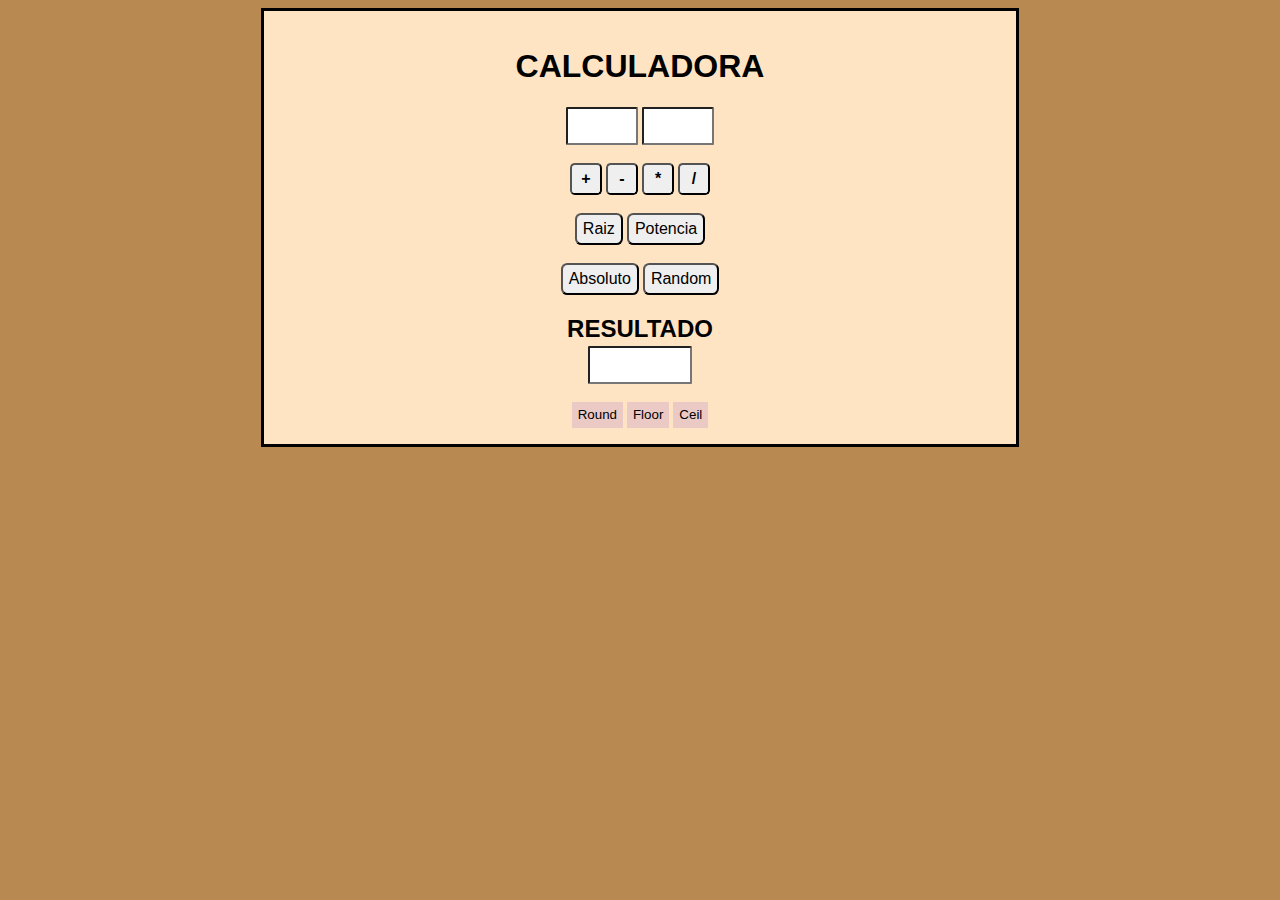
<file: 5 - Calculadora/index.html>
<!DOCTYPE html>
<head>
    <meta charset="UTF-8">
    <title>Calculadora</title>
    <script src="javascript.js"></script>
    <link rel="stylesheet" href="style.css">
</head>
<body>
    <div class="calculadora">
        <h1>CALCULADORA</h1>
        <input type="number" id="campo1">
        <input type="number" id="campo2">
        <br>
        <br>
        <button class="cuentaclasica" onclick="sumar()">+</button>
        <button class="cuentaclasica" onclick="restar()">-</button>
        <button class="cuentaclasica" onclick="multiplicar()">*</button>
        <button class="cuentaclasica" onclick="dividir()">/</button>
        <div>
            <br>
            <button class="cuentaespecial" onclick="raiz()">Raiz</button>
            <button class="cuentaespecial" onclick="potencia()">Potencia</button>
            <br>
            <br>
            <button class="cuentaespecial" onclick="absoluto()">Absoluto</button>
            <button class="cuentaespecial" onclick="random()">Random</button>
        </div>
        <h2>RESULTADO</h2>
        <input type="number" id="resultado">
        <br>
        <br>
        <button class="redondeo" onclick="round()">Round</button>
        <button class="redondeo"  onclick="floor()">Floor</button>
        <button class="redondeo"  onclick="ceil()">Ceil</button>
    </div>
</body>
</html>
</file>
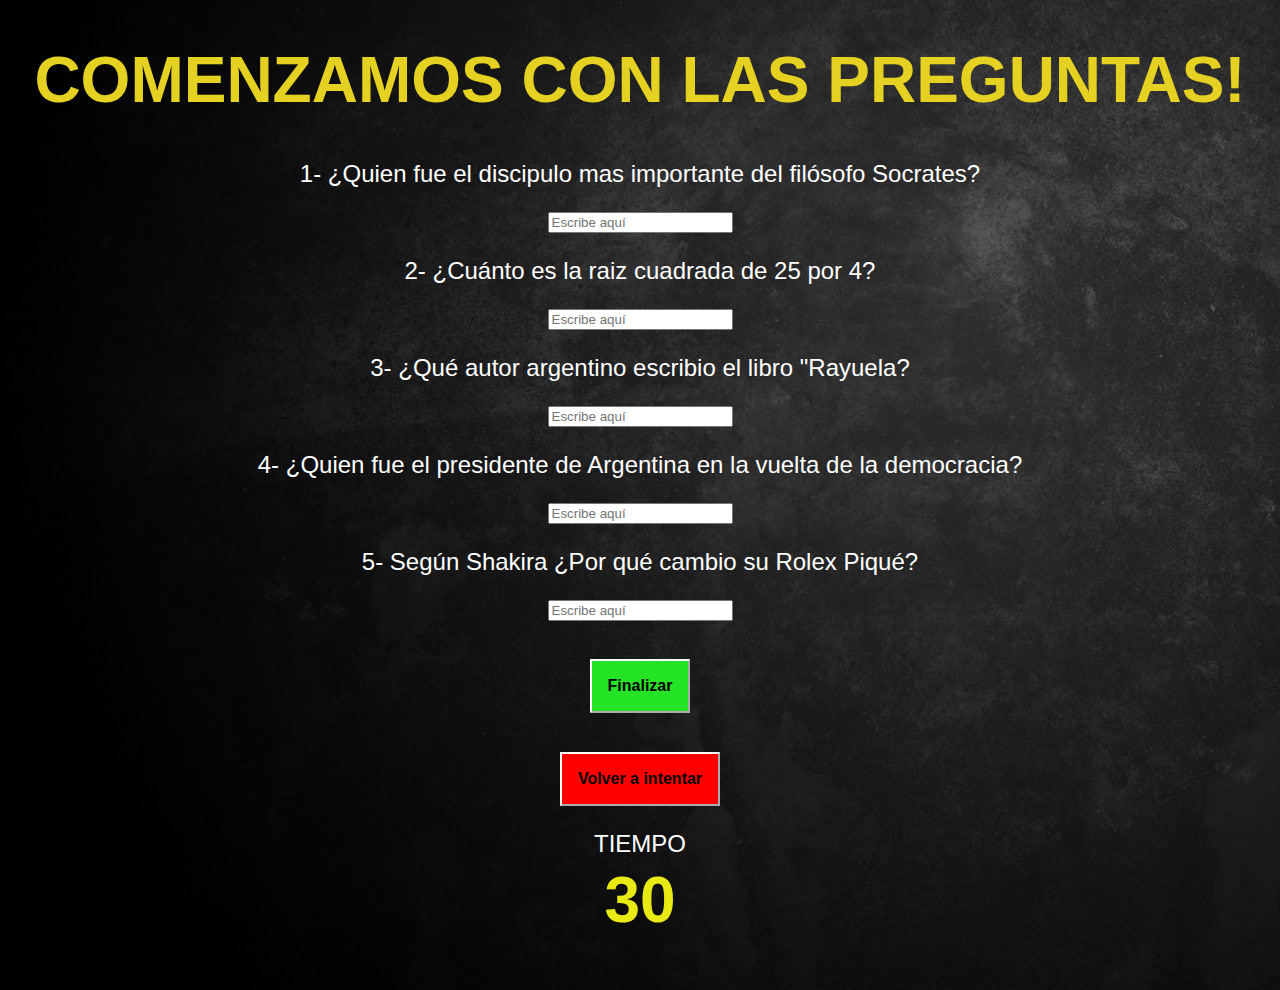
<file: Juego de Preguntas/index.html>
<!DOCTYPE html>

<head>
    <title>Preguntas</title>
    <link rel="stylesheet" href="style.css">
    <link href="https://fonts.cdnfonts.com/css/skate-brand" rel="stylesheet">
    <link href="https://fonts.cdnfonts.com/css/abcya" rel="stylesheet">
    <link href="https://fonts.cdnfonts.com/css/digital-7-mono" rel="stylesheet">
                
                
</head>
<body onload = "comenzarTiempo()"> 
    <header>
        <h1>COMENZAMOS CON LAS PREGUNTAS!</h1>
    </header>
    <section class="sec1">
        <div>
            <p>1- ¿Quien fue el discipulo mas importante del filósofo Socrates?</p>
            <input type="text" placeholder="Escribe aquí" id="resp1">
        </div>
        <div>
            <p>2- ¿Cuánto es la raiz cuadrada de 25 por 4?</p>
            <input type="text" placeholder="Escribe aquí" id="resp2">
        </div>
        <div>
            <p>3- ¿Qué autor argentino escribio el libro "Rayuela?</p>
            <input type="text" placeholder="Escribe aquí" id="resp3">
        </div>
        <div>
            <p>4- ¿Quien fue el presidente de Argentina en la vuelta de la democracia?</p>
            <input type="text" placeholder="Escribe aquí" id="resp4">
        </div>
        <div>
            <p>5- Según Shakira ¿Por qué cambio su Rolex Piqué?</p>
            <input type="text" placeholder="Escribe aquí" id="resp5">
        </div>
    </section>    
    <section class="botones">
        <div>
            <button id="boton1" onclick="respuestas()">Finalizar</button>
        </div>
        <div>
            <button id="boton2" onclick="volverIntentar()">Volver a intentar</button>
        </div>
    </section>
    <section>
        <p class="tiempo">TIEMPO</p>
        <h2 id="cuenta">30</h2>
    </section>
    <audio id="audioFinal">
        <source src="gameover.mp3" type="audio/mpeg">
        sonido no habilitado 
    </audio>
    <audio id="winner">
        <source src="win.mp3" type="audio/mpeg">
        sonido no habilitado 
    </audio>
    <script src="codigo.js">

        
    </script>
</body>
</html>
</file>
<file: 5 - Calculadora/style.css>
body{
    background-color: rgb(184, 138, 82);
}

.calculadora{
    display: block;
    text-align: center;
    background-color: bisque;
    padding: 1rem;
    margin-left: 20%;
    margin-right: 20%;
    border: 3px solid;
}

h1,h2{
    font-family: 'Lucida Sans', 'Lucida Sans Regular', 'Lucida Grande', 'Lucida Sans Unicode', Geneva, Verdana, sans-serif;

}

#campo1,#campo2 {
    height: 2rem;
    width: 4rem;
    font-size: 1rem;
    border-radius: 0.1rem;
}
h2{
    margin-bottom: 0.2rem;

}

.cuentaclasica{
    height: 2rem;
    width: 2rem;
    font-weight: bold;
    font-size: 1rem;
    border-radius: 0.3rem;
}
.cuentaespecial{
    height: 2rem;
    font-size: 1rem;
    border-radius: 0.4rem;
}
#resultado{
    height: 2rem;
    width: 6rem;
    font-size: 1rem;
    border-radius: 0.1rem;
}

.redondeo{
    height: 1.6rem;
    border: none;
    background-color: rgba(232, 198, 198, 0.888);

}
</file>
<file: Juego de Preguntas/style.css>
body{
    text-align: center;
    background-image: url("fondo.jpg");
}
h1{
    font-family: 'Skate Brand', sans-serif;
    color: rgb(229, 209, 33);
    font-size: 4rem;
}

p{
    color: rgb(255, 255, 255);
    font-size: 1.5rem;
}

button {
    padding: 1rem;
    margin-top: 2.4rem;
    font-size: 1rem;
    font-weight: bold;
}
.sec1 p{
    font-family: 'ABCYa', sans-serif;                                      
}
#boton1{
    background-color: rgb(37, 227, 37);
    border-color: white;
}
#boton2{
    background-color: red;
    border-color: white;
}
.tiempo{
    font-family: 'Digital-7 Mono', sans-serif;
    margin-bottom: 5px;
}
#cuenta {
    font-family: 'Digital-7', sans-serif;
    font-size: 4rem;
    color: rgb(233, 233, 20);
    margin-top: 0;
}
</file>
